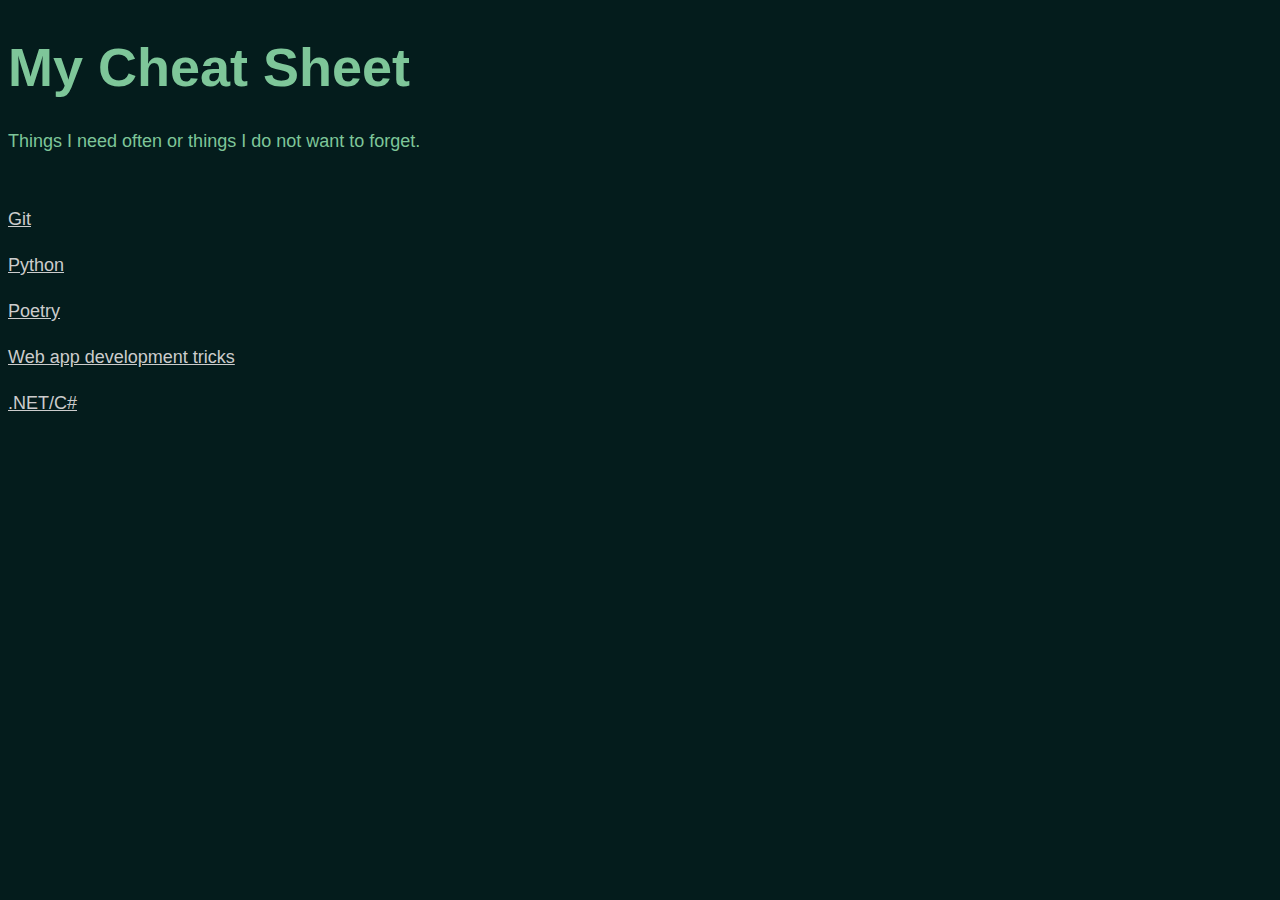
<file: index.html>
<html>
    <head>
        <!-- Invisible meta data about the page -->
        <title>My Cheat Sheet</title>
        <link rel='stylesheet' href='styles/styles.css'>
        <link rel='stylesheet' href='styles/heading_numbering.css'>
        <meta name="viewport" content="width=device-width, initial-scale=1">
    </head>
    <body>
        <div class="customHeading">My Cheat Sheet</div>
        <div class="cheatCodeCollection">
            Things I need often or things I do not want to forget.
        </div>

        <div class="cheatExplanationBlock">
            <a href="cheat_codes.html?list=git">Git</a>
        </div>
        <div class="cheatExplanationBlock">
            <a href="cheat_codes.html?list=python">Python</a>
        </div>
        <div class="cheatExplanationBlock">
            <a href="cheat_codes.html?list=poetry">Poetry</a>
        </div>
        <div class="cheatExplanationBlock">
            <a href="cheat_codes.html?list=web_app_dev">Web app development tricks</a>
        </div>
        <div class="cheatExplanationBlock">
            <a href="cheat_codes.html?list=dotnet">.NET/C#</a>
        </div>
    </body>
</html>
</file>
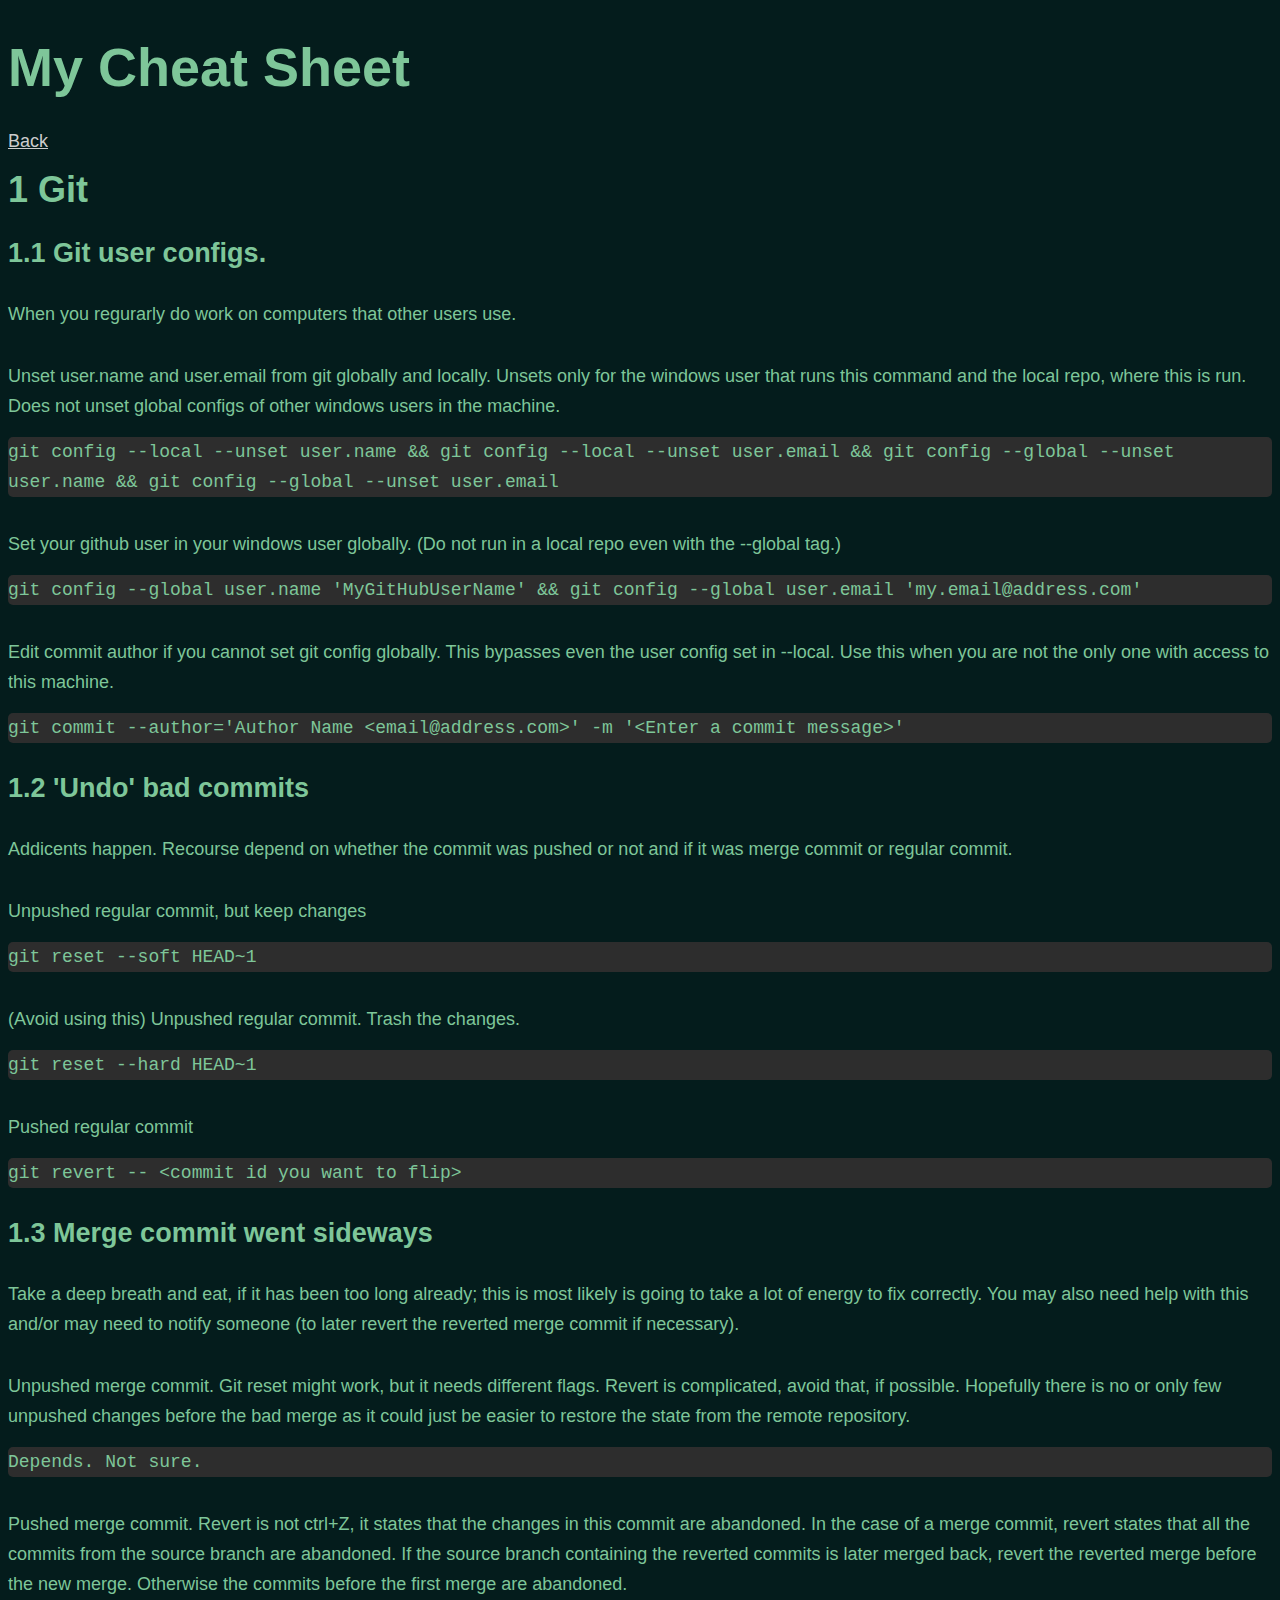
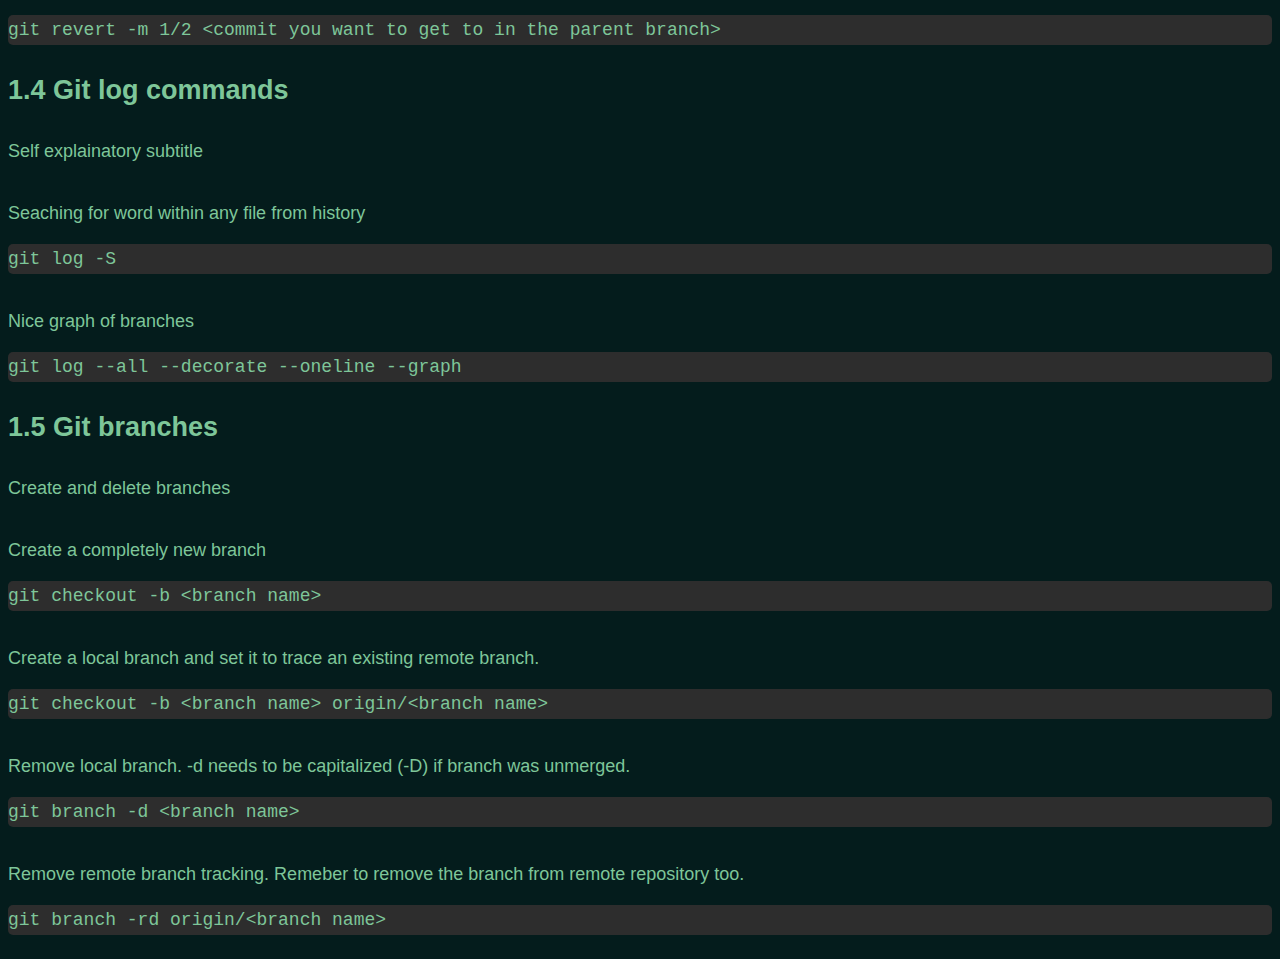
<file: dotnet.html>
<html>
    <head>
        <!-- Invisible meta data about the page -->
        <title>My Cheat Sheet</title>
        <script src='app.js' defer file="dotnet"></script>
        <link rel='stylesheet' href='styles/styles.css'>
        <link rel='stylesheet' href='styles/heading_numbering.css'>
    </head>
    <body>
        <div class="customHeading">My Cheat Sheet</div>
        <a href="index">Back</a>
    </body>
</html>
</file>
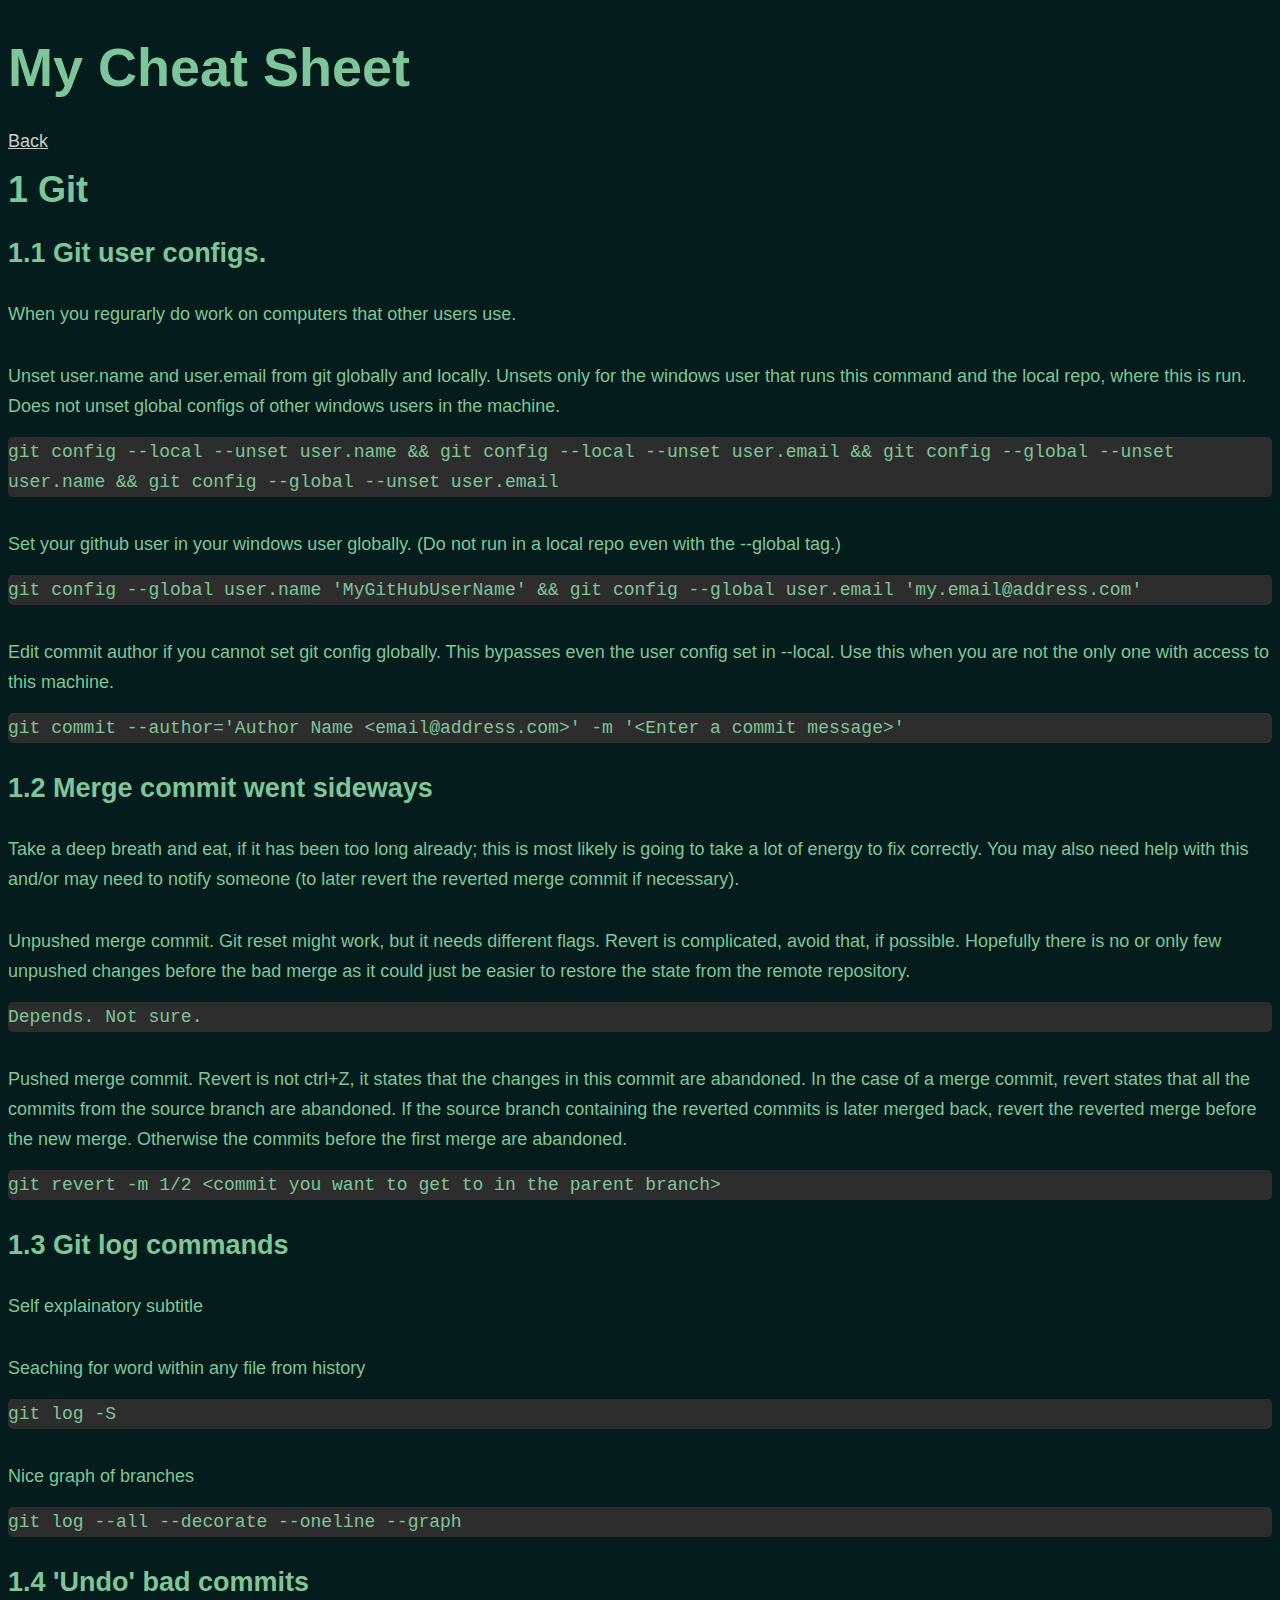
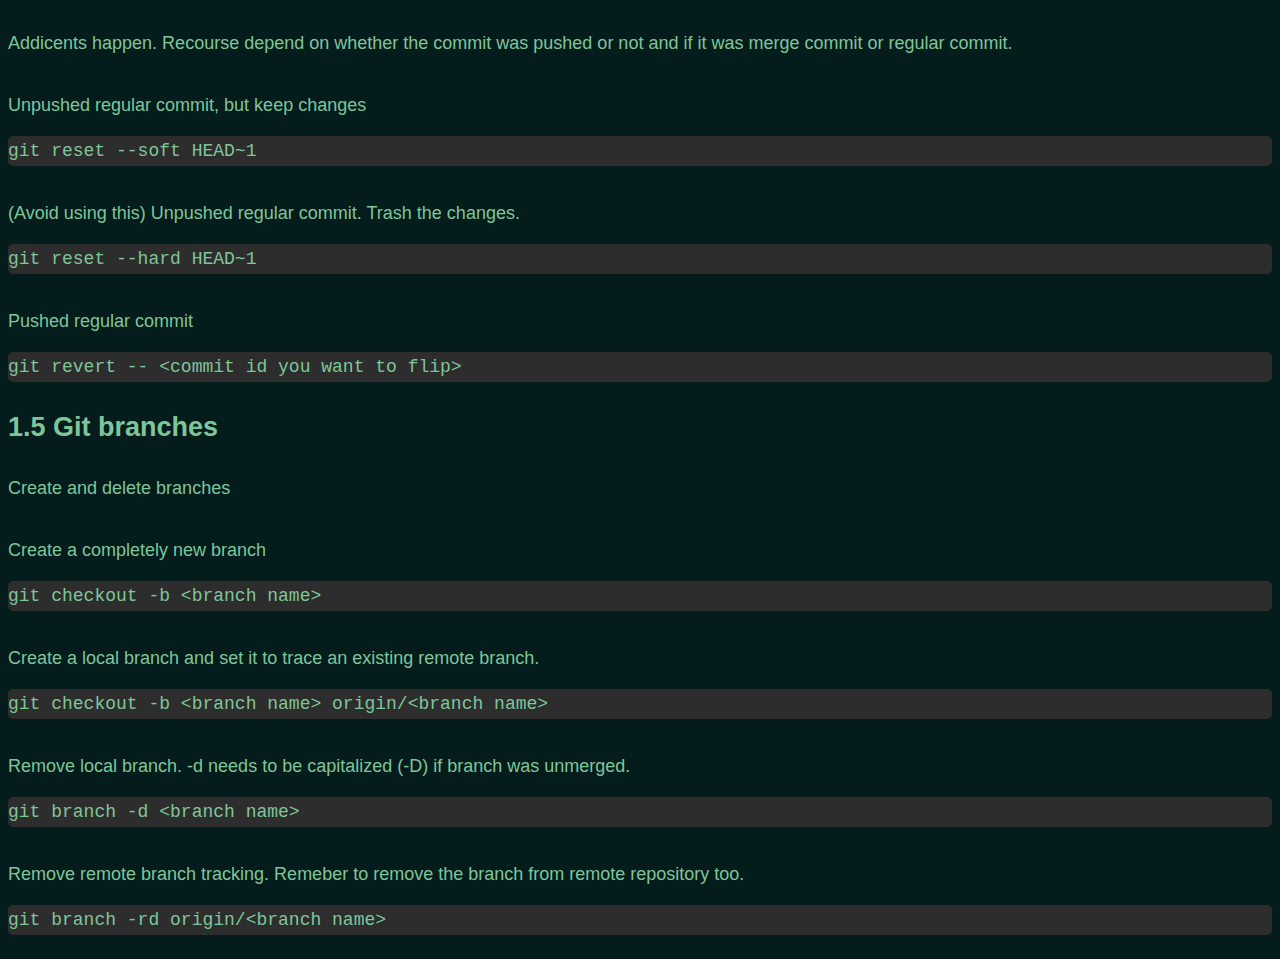
<file: git.html>
<html>
    <head>
        <!-- Invisible meta data about the page -->
        <title>My Cheat Sheet</title>
        <script src='app.js' defer file="git"></script>
        <link rel='stylesheet' href='styles/styles.css'>
        <link rel='stylesheet' href='styles/heading_numbering.css'>
    </head>
    <body>
        <div class="customHeading">My Cheat Sheet</div>
        <a href="index">Back</a>
    </body>
</html>
</file>
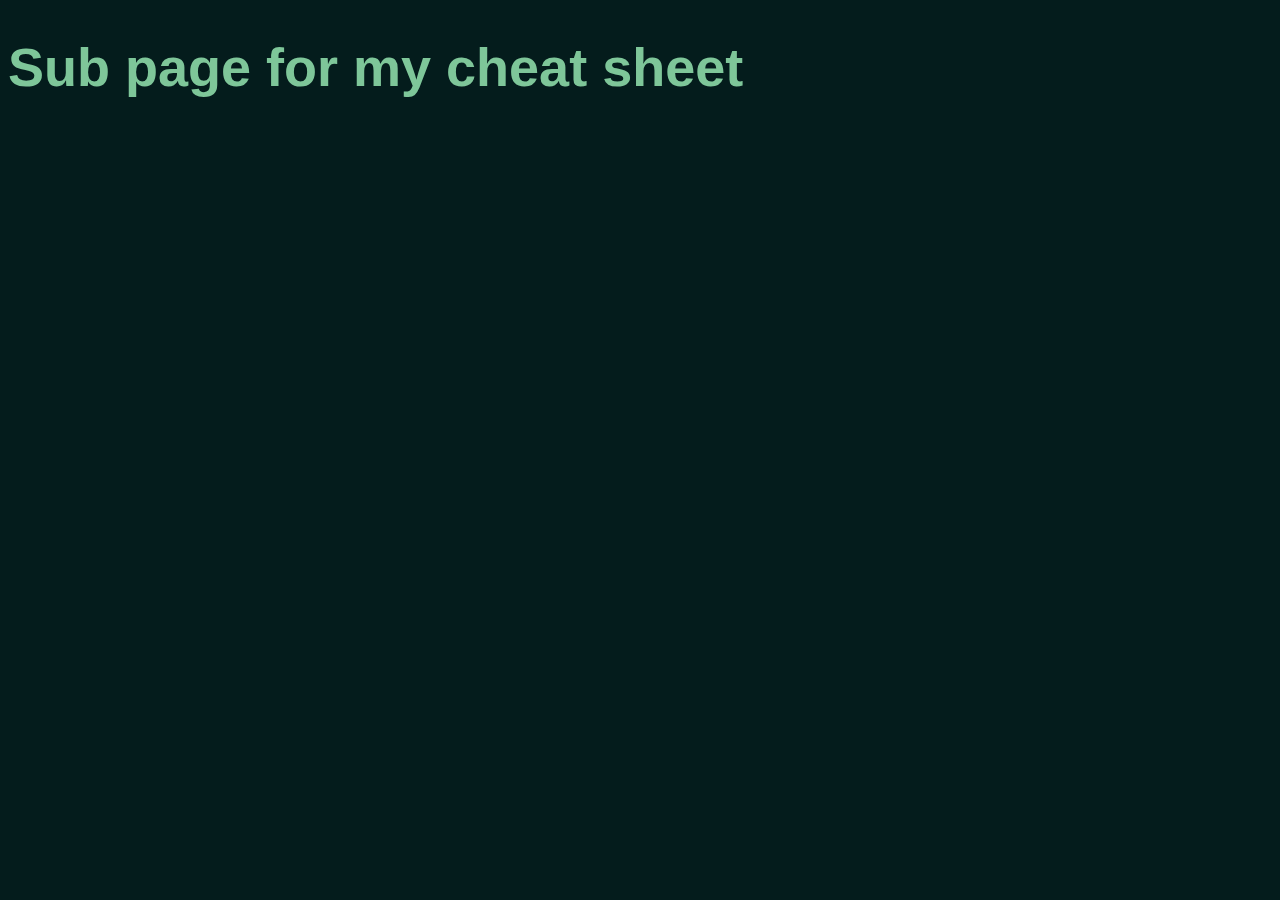
<file: test.html>
<html>
    <head>
        <!-- Invisible meta data about the page -->
        <title>Sub page for my cheat sheet</title>
        <link rel='stylesheet' href='styles/styles.css'>
        <link rel='stylesheet' href='styles/heading_numbering.css'>
    </head>
    <body>
        <div class="customHeading">Sub page for my cheat sheet</div>
    </body>
</html>
</file>
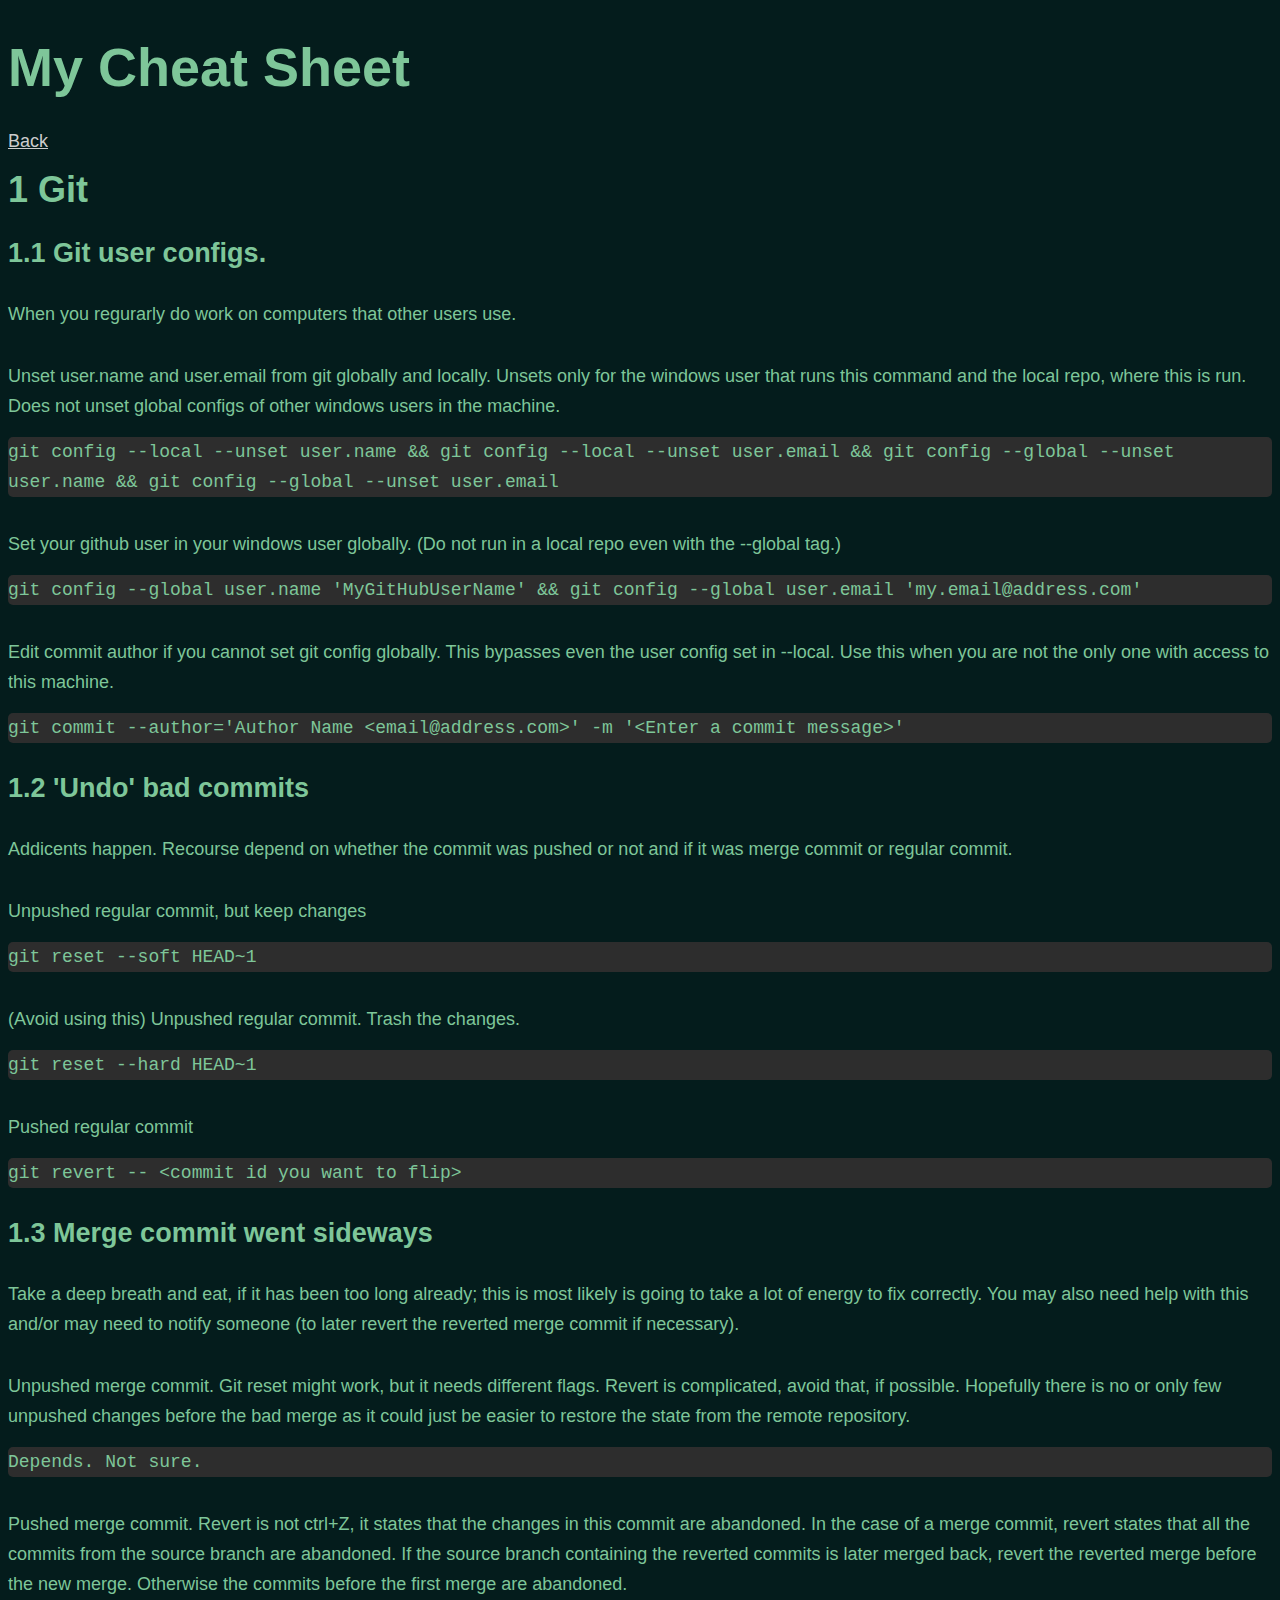
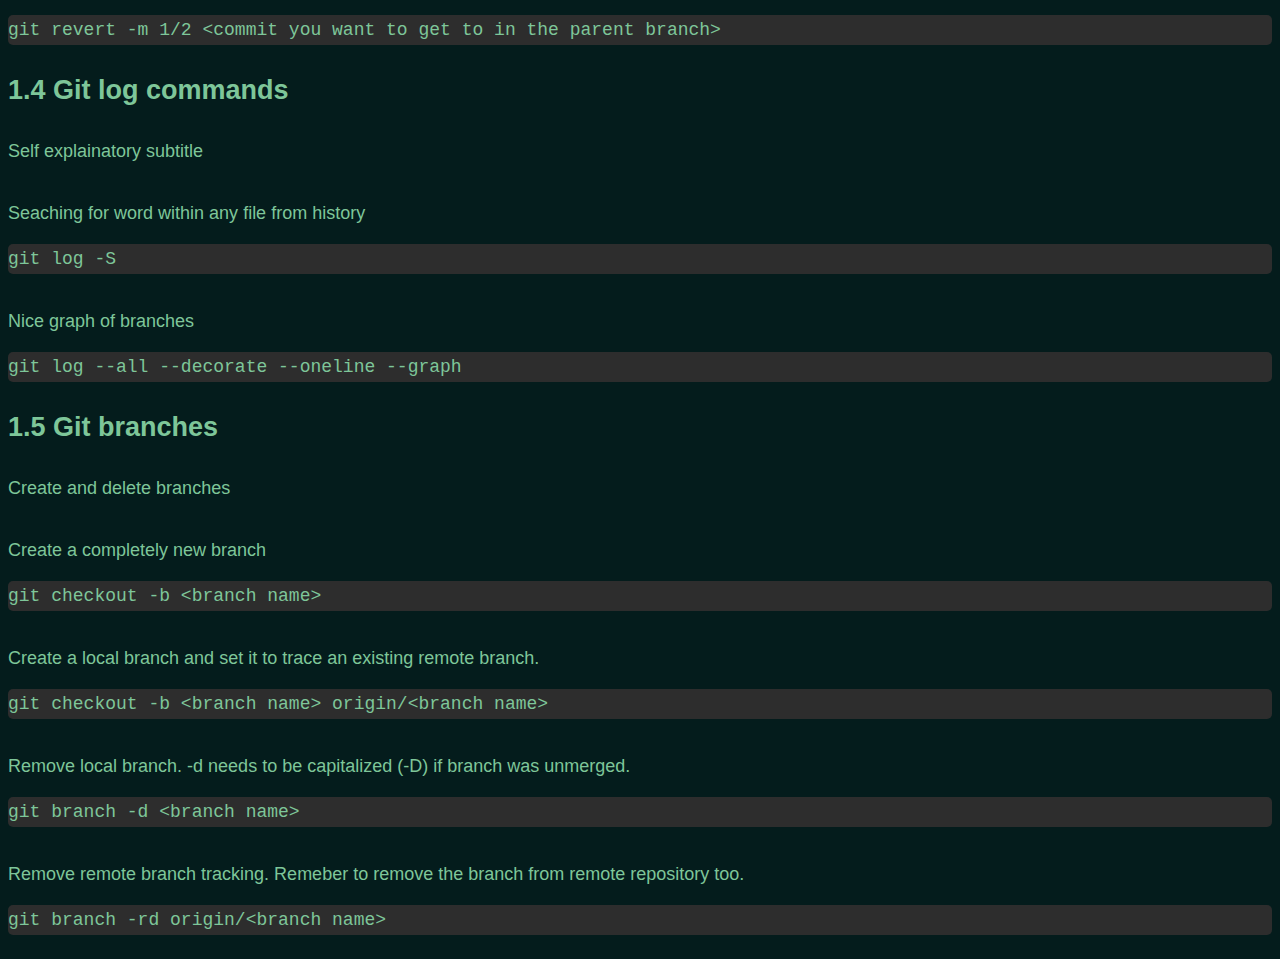
<file: web_app_dev.html>
<html>
    <head>
        <!-- Invisible meta data about the page -->
        <title>My Cheat Sheet</title>
        <script src='app.js' defer file="web_app_dev"></script>
        <link rel='stylesheet' href='styles/styles.css'>
        <link rel='stylesheet' href='styles/heading_numbering.css'>
    </head>
    <body>
        <div class="customHeading">My Cheat Sheet</div>
        <a href="index">Back</a>
    </body>
</html>
</file>
<file: styles/styles.css>
body {
    background-color: rgb(4 28 28);
    color:rgb(126, 198, 153);
    font-family: Arial;
    font-size: 18px;
    line-height: 30px;
}

/* On small screens, reduce the padding */
@media (max-width: 600px) {
    .container {
        padding: 0 0.5rem; /* less padding on mobile */
    }
}

/* On wider screens, use max-width and auto margin to center the container */
.container {
    max-width: 1200px;
    padding: 2rem;
    margin: 0 auto;
}

a{
  color:rgb(204, 204, 204);
}

a:active, a:hover{
  color:rgb(240, 141, 73);
}

h1, h2, h3,
h4, h5, h6,
.customHeading {
    color:rgb(126, 198, 153);
    line-height: 1em;
    margin: 0;
}

.cheatCodeCollection{
    padding-bottom:3rem;
}

.cheatBlock{
    padding-top: 1rem;
    padding-bottom: 1rem;
}

.cheatExplanationBlock{
    padding-bottom: 1rem;
}

.codeBlock {
    background-color: rgb(45, 45, 45);
    border-radius: 5px;
    font-family: monospace;
    display: flex;
    flex-wrap: wrap-reverse;
    justify-content: space-between;
}

code[class*="language-"],
pre[class*="language-"] {
    margin: 0 0 !important;
    width: 92%;
    border-radius: 5px;
}

/* Example of layout of code block
<div class="codeBlock">
    <pre class="  language-python">
        <code class="  language-python">
            [Prismjs does its magic here
        </code>
    </pre>
    <div class="copyIcon">
        <svg>[svg stuff here]</svg>
    </div>
</div>
*/

.copyIcon {
    padding: 1rem;
    margin-left: auto;
    color:rgb(204, 204, 204)
}

.copyIcon:hover {
    cursor: pointer;
    color: rgb(240, 141, 73);
}

.customHeading {
    display: block;
    font-size: 3em;
    padding-top: 2rem;
    padding-bottom: 2rem;
    font-weight: bold;
}
</file>
<file: styles/heading_numbering.css>
body {
	counter-reset: level1Header level2Header level3Header;
}

h1 {
	counter-increment: level1Header;
	counter-set: level2Header 0;
}
h1::before {
	content: counter(level1Header) ' ';
}

h2 {
	counter-increment: level2Header;
	counter-set: level3Header 0
}
h2::before {
	content: counter(level1Header) '.' counter(level2Header) ' ';
}

h3 {
	counter-increment: level3Header;
}
h3::before {
	content: counter(level1Header) '.' counter(level2Header) '.' counter(level3Header) ' ';
}
</file>
